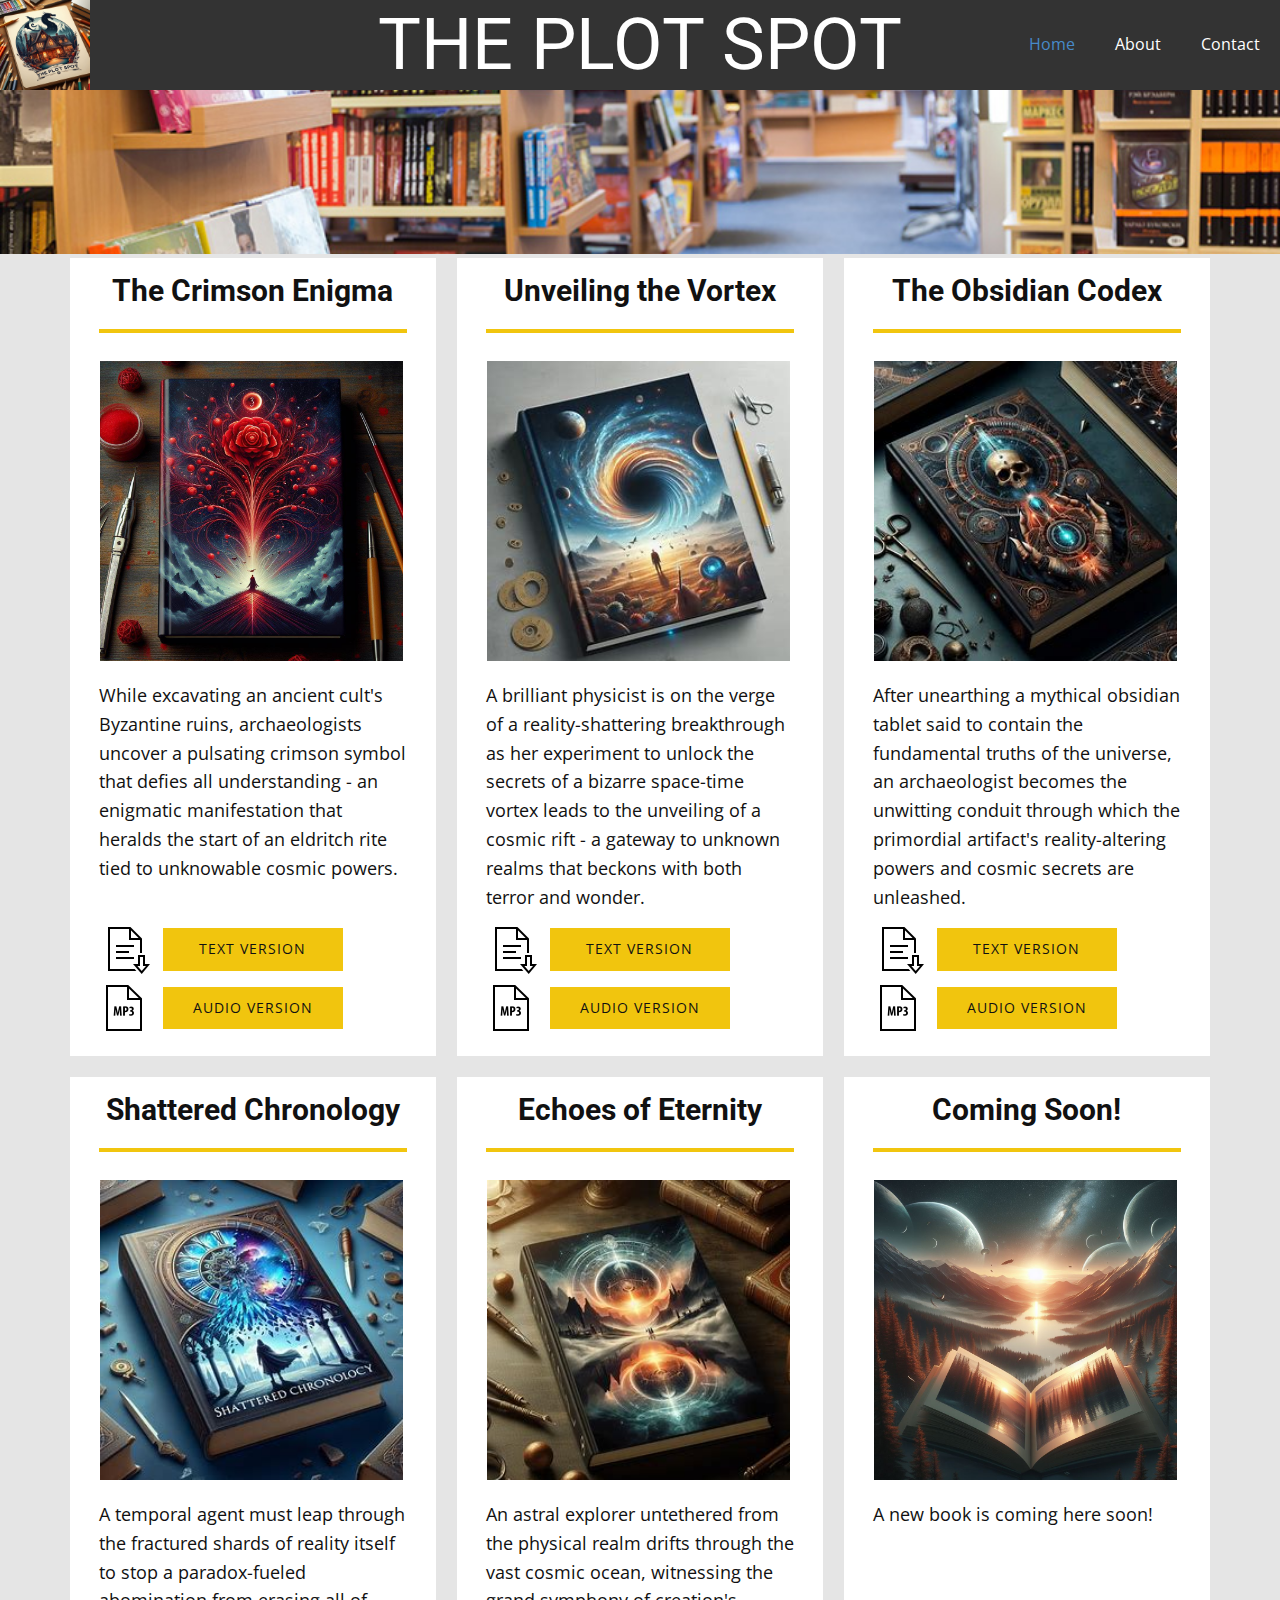
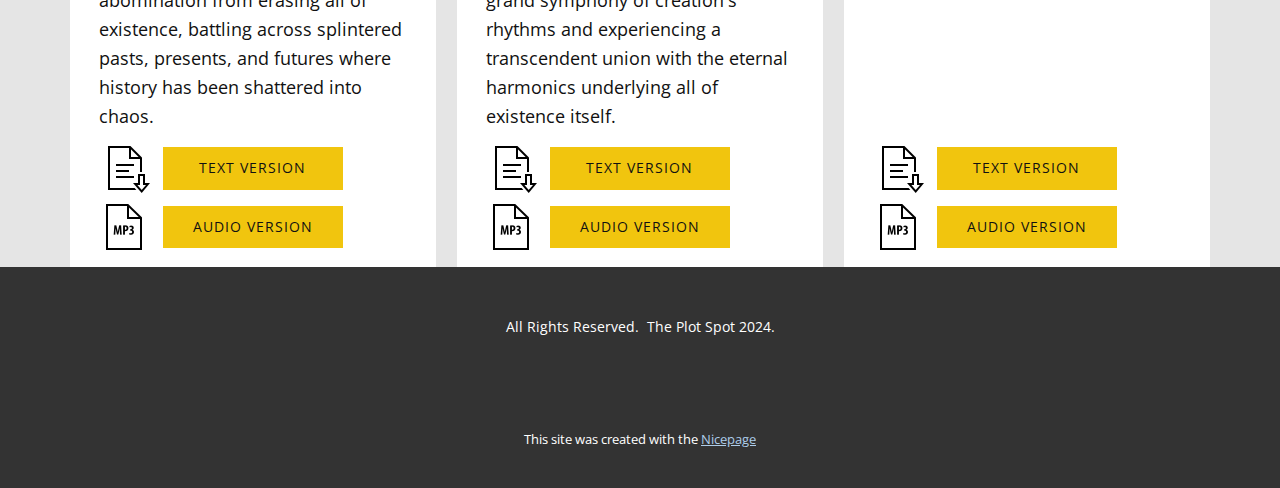
<file: index.html>
<!DOCTYPE html>
<html style="font-size: 16px;" lang="en"><head>
    <meta name="viewport" content="width=device-width, initial-scale=1.0">
    <meta charset="utf-8">
    <meta name="keywords" content="THE PLOT SPOT">
    <meta name="description" content="">
    <title>Home</title>
    <link rel="stylesheet" href="nicepage.css" media="screen">
<link rel="stylesheet" href="Home.css" media="screen">
    <script class="u-script" type="text/javascript" src="jquery.js" defer=""></script>
    <script class="u-script" type="text/javascript" src="nicepage.js" defer=""></script>
    <meta name="generator" content="Nicepage 6.10.5, nicepage.com">
    <link id="u-theme-google-font" rel="stylesheet" href="https://fonts.googleapis.com/css?family=Roboto:100,100i,300,300i,400,400i,500,500i,700,700i,900,900i|Open+Sans:300,300i,400,400i,500,500i,600,600i,700,700i,800,800i">
    
    
    
    
    <script type="application/ld+json">{
		"@context": "http://schema.org",
		"@type": "Organization",
		"name": "",
		"logo": "images/_af117357-ba90-44b5-b7e0-32c2463abc83.jpg"
}</script>
    <meta name="theme-color" content="#478ac9">
    <meta property="og:title" content="Home">
    <meta property="og:type" content="website">
  <meta data-intl-tel-input-cdn-path="intlTelInput/"></head>
  <body data-home-page="Home.html" data-home-page-title="Home" data-path-to-root="./" data-include-products="false" class="u-body u-xl-mode" data-lang="en"><header class="u-clearfix u-grey-80 u-header u-header" id="sec-d5f4"><a href="#" class="u-image u-logo u-image-1" data-image-width="1024" data-image-height="1024">
        <img src="images/logo.jpg" class="u-logo-image u-logo-image-1">
      </a><h1 class="u-text u-text-default u-text-1">THE PLOT SPOT</h1><nav class="u-menu u-menu-one-level u-offcanvas u-menu-1">
        <div class="menu-collapse" style="font-size: 1rem; letter-spacing: 0px;">
          <a class="u-button-style u-custom-left-right-menu-spacing u-custom-padding-bottom u-custom-top-bottom-menu-spacing u-nav-link u-text-active-palette-1-base u-text-hover-palette-2-base" href="#">
            <svg class="u-svg-link" viewBox="0 0 24 24"><use xlink:href="#menu-hamburger"></use></svg>
            <svg class="u-svg-content" version="1.1" id="menu-hamburger" viewBox="0 0 16 16" x="0px" y="0px" xmlns:xlink="http://www.w3.org/1999/xlink" xmlns="http://www.w3.org/2000/svg"><g><rect y="1" width="16" height="2"></rect><rect y="7" width="16" height="2"></rect><rect y="13" width="16" height="2"></rect>
</g></svg>
          </a>
        </div>
        <div class="u-custom-menu u-nav-container">
          <ul class="u-nav u-unstyled u-nav-1"><li class="u-nav-item"><a class="u-button-style u-nav-link u-text-active-palette-1-base u-text-hover-palette-2-base" href="Home.html" style="padding: 10px 20px;">Home</a>
</li><li class="u-nav-item"><a class="u-button-style u-nav-link u-text-active-palette-1-base u-text-hover-palette-2-base" href="About.html" style="padding: 10px 20px;">About</a>
</li><li class="u-nav-item"><a class="u-button-style u-nav-link u-text-active-palette-1-base u-text-hover-palette-2-base" href="Contact.html" style="padding: 10px 20px;">Contact</a>
</li></ul>
        </div>
        <div class="u-custom-menu u-nav-container-collapse">
          <div class="u-black u-container-style u-inner-container-layout u-opacity u-opacity-95 u-sidenav">
            <div class="u-inner-container-layout u-sidenav-overflow">
              <div class="u-menu-close"></div>
              <ul class="u-align-center u-nav u-popupmenu-items u-unstyled u-nav-2"><li class="u-nav-item"><a class="u-button-style u-nav-link" href="Home.html">Home</a>
</li><li class="u-nav-item"><a class="u-button-style u-nav-link" href="About.html">About</a>
</li><li class="u-nav-item"><a class="u-button-style u-nav-link" href="Contact.html">Contact</a>
</li></ul>
            </div>
          </div>
          <div class="u-black u-menu-overlay u-opacity u-opacity-70"></div>
        </div>
      </nav></header>
    <section class="u-clearfix u-container-align-center u-image u-section-1" id="sec-7852" data-image-width="900" data-image-height="600">
      <div class="u-clearfix u-sheet u-sheet-1"></div>
    </section>
    <section class="u-clearfix u-grey-10 u-section-2" id="sec-b5e2">
      <div class="u-clearfix u-sheet u-sheet-1">
        <div class="u-expanded-width u-list u-list-1">
          <div class="u-repeater u-repeater-1">
            <div class="u-container-style u-list-item u-repeater-item u-video-cover u-white">
              <div class="u-container-layout u-similar-container u-container-layout-1">
                <h3 class="u-align-center u-text u-text-default u-text-1">The Crimson Enigma</h3>
                <div class="u-border-4 u-border-palette-3-base u-expanded-width u-line u-line-horizontal u-line-1"></div>
                <img alt="" class="u-expanded-width-lg u-expanded-width-md u-expanded-width-sm u-expanded-width-xs u-image u-image-default u-image-1" data-image-width="1024" data-image-height="1024" src="images/bookcover1.jpg">
                <p class="u-text u-text-default u-text-2"> While excavating an ancient cult's Byzantine ruins, archaeologists uncover a pulsating crimson symbol that defies all understanding - an enigmatic manifestation that heralds the start of an eldritch rite tied to unknowable cosmic powers.<br>
                  <br>
                </p>
                <a href="files/story1.txt" class="u-btn u-button-style u-file-link u-palette-3-base u-btn-1">text version </a>
                <img class="u-image u-image-contain u-image-default u-preserve-proportions u-image-2" src="images/icons8-open-document-50.png" alt="" data-image-width="50" data-image-height="50">
                <a href="files/The_Crimson_Enigma.mp3" class="u-btn u-button-style u-file-link u-palette-3-base u-btn-2">audio version </a>
                <img class="u-image u-image-contain u-image-default u-preserve-proportions u-image-3" src="images/icons8-mp3-50.png" alt="" data-image-width="50" data-image-height="50">
              </div>
            </div>
            <div class="u-container-style u-list-item u-repeater-item u-video-cover u-white u-list-item-2">
              <div class="u-container-layout u-similar-container u-container-layout-2">
                <h3 class="u-align-center u-text u-text-default u-text-3">Unveiling the Vortex</h3>
                <div class="u-border-4 u-border-palette-3-base u-expanded-width u-line u-line-horizontal u-line-2"></div>
                <img alt="" class="u-expanded-width-lg u-expanded-width-md u-expanded-width-sm u-expanded-width-xs u-image u-image-default u-image-4" data-image-width="270" data-image-height="270" src="images/bookcover2.jpg">
                <p class="u-text u-text-default u-text-4"> A brilliant physicist is on the verge of a reality-shattering breakthrough as her experiment to unlock the secrets of a bizarre space-time vortex leads to the unveiling of a cosmic rift - a gateway to unknown realms that beckons with both terror and wonder.</p>
                <a href="files/story2.txt" class="u-btn u-button-style u-file-link u-palette-3-base u-btn-3"> text version </a>
                <img class="u-image u-image-contain u-image-default u-preserve-proportions u-image-5" src="images/icons8-open-document-50.png" alt="" data-image-width="50" data-image-height="50">
                <a href="files/Unveiling_the_Vortex.mp3" class="u-btn u-button-style u-file-link u-palette-3-base u-btn-4"> audio version </a>
                <img class="u-image u-image-contain u-image-default u-preserve-proportions u-image-6" src="images/icons8-mp3-50.png" alt="" data-image-width="50" data-image-height="50">
              </div>
            </div>
            <div class="u-container-style u-list-item u-repeater-item u-video-cover u-white u-list-item-3">
              <div class="u-container-layout u-similar-container u-container-layout-3">
                <h3 class="u-align-center u-text u-text-default u-text-5">The Obsidian Codex</h3>
                <div class="u-border-4 u-border-palette-3-base u-expanded-width u-line u-line-horizontal u-line-3"></div>
                <img alt="" class="u-expanded-width-lg u-expanded-width-md u-expanded-width-sm u-expanded-width-xs u-image u-image-default u-image-7" data-image-width="270" data-image-height="270" src="images/bookcover3.jpg">
                <p class="u-text u-text-default u-text-6"> After unearthing a mythical obsidian tablet said to contain the fundamental truths of the universe, an archaeologist becomes the unwitting conduit through which the primordial artifact's reality-altering powers and cosmic secrets are unleashed.</p>
                <a href="files/story3.txt" class="u-btn u-button-style u-file-link u-palette-3-base u-btn-5"> text version </a>
                <img class="u-image u-image-contain u-image-default u-preserve-proportions u-image-8" src="images/icons8-open-document-50.png" alt="" data-image-width="50" data-image-height="50">
                <a href="files/The_Obsidian_Codex.mp3" class="u-btn u-button-style u-file-link u-palette-3-base u-btn-6"> audio version </a>
                <img class="u-image u-image-contain u-image-default u-preserve-proportions u-image-9" src="images/icons8-mp3-50.png" alt="" data-image-width="50" data-image-height="50">
              </div>
            </div>
            <div class="u-container-style u-list-item u-repeater-item u-video-cover u-white u-list-item-4">
              <div class="u-container-layout u-similar-container u-container-layout-4">
                <h3 class="u-align-center u-text u-text-default u-text-7">Shattered Chronology</h3>
                <div class="u-border-4 u-border-palette-3-base u-expanded-width u-line u-line-horizontal u-line-4"></div>
                <img alt="" class="u-expanded-width-lg u-expanded-width-md u-expanded-width-sm u-expanded-width-xs u-image u-image-default u-image-10" data-image-width="270" data-image-height="270" src="images/bookcover4.jpg">
                <p class="u-text u-text-default u-text-8"> A temporal agent must leap through the fractured shards of reality itself to stop a paradox-fueled abomination from erasing all of existence, battling across splintered pasts, presents, and futures where history has been shattered into chaos.</p>
                <a href="files/story4-1.txt" class="u-btn u-button-style u-file-link u-palette-3-base u-btn-7"> text version </a>
                <img class="u-image u-image-contain u-image-default u-preserve-proportions u-image-11" src="images/icons8-open-document-50.png" alt="" data-image-width="50" data-image-height="50">
                <a href="files/Shattered_Chronology-1.mp3" class="u-btn u-button-style u-file-link u-palette-3-base u-btn-8"> audio version </a>
                <img class="u-image u-image-contain u-image-default u-preserve-proportions u-image-12" src="images/icons8-mp3-50.png" alt="" data-image-width="50" data-image-height="50">
              </div>
            </div>
            <div class="u-container-style u-list-item u-repeater-item u-video-cover u-white u-list-item-5">
              <div class="u-container-layout u-similar-container u-container-layout-5">
                <h3 class="u-align-center u-text u-text-default u-text-9">Echoes of Eternity</h3>
                <div class="u-border-4 u-border-palette-3-base u-expanded-width u-line u-line-horizontal u-line-5"></div>
                <img alt="" class="u-expanded-width-lg u-expanded-width-md u-expanded-width-sm u-expanded-width-xs u-image u-image-default u-image-13" data-image-width="270" data-image-height="270" src="images/bookcover5.jpg">
                <p class="u-text u-text-default u-text-10"> An astral explorer untethered from the physical realm drifts through the vast cosmic ocean, witnessing the grand symphony of creation's rhythms and experiencing a transcendent union with the eternal harmonics underlying all of existence itself.</p>
                <a href="files/story5.txt" class="u-btn u-button-style u-file-link u-palette-3-base u-btn-9"> text version </a>
                <img class="u-image u-image-contain u-image-default u-preserve-proportions u-image-14" src="images/icons8-open-document-50.png" alt="" data-image-width="50" data-image-height="50">
                <a href="files/Echoes_of_Eternity.mp3" class="u-btn u-button-style u-file-link u-palette-3-base u-btn-10"> audio version </a>
                <img class="u-image u-image-contain u-image-default u-preserve-proportions u-image-15" src="images/icons8-mp3-50.png" alt="" data-image-width="50" data-image-height="50">
              </div>
            </div>
            <div class="u-container-style u-list-item u-repeater-item u-video-cover u-white u-list-item-6">
              <div class="u-container-layout u-similar-container u-container-layout-6">
                <h3 class="u-align-center u-text u-text-default u-text-11">Coming Soon!</h3>
                <div class="u-border-4 u-border-palette-3-base u-expanded-width u-line u-line-horizontal u-line-6"></div>
                <img alt="" class="u-expanded-width-lg u-expanded-width-md u-expanded-width-sm u-expanded-width-xs u-image u-image-default u-image-16" data-image-width="1024" data-image-height="1024" src="images/new_book.jpg">
                <p class="u-text u-text-default u-text-12">A new book is coming here soon!<br>
                  <br>
                  <br>
                  <br>
                  <br>
                  <br>
                  <br>
                  <br>
                </p>
                <a href="files/story6.txt" class="u-btn u-button-style u-file-link u-palette-3-base u-btn-11"> text version </a>
                <img class="u-image u-image-contain u-image-default u-preserve-proportions u-image-17" src="images/icons8-open-document-50.png" alt="" data-image-width="50" data-image-height="50">
                <a href="files/Coming_Soon.mp3" class="u-btn u-button-style u-file-link u-palette-3-base u-btn-12"> audio version </a>
                <img class="u-image u-image-contain u-image-default u-preserve-proportions u-image-18" src="images/icons8-mp3-50.png" alt="" data-image-width="50" data-image-height="50">
              </div>
            </div>
          </div>
        </div>
      </div>
    </section>
    
    
    
    <footer class="u-align-center u-clearfix u-footer u-grey-80 u-footer" id="sec-b2ee"><div class="u-clearfix u-sheet u-sheet-1">
        <p class="u-small-text u-text u-text-variant u-text-1">All Rights Reserved.&nbsp; The Plot Spot 2024. </p>
      </div></footer>
    <section class="u-backlink u-clearfix u-grey-80">
      <p class="u-text">
        <span>This site was created with the </span>
        <a class="u-link" href="https://nicepage.com/" target="_blank" rel="nofollow">
          <span>Nicepage</span>
        </a>
      </p>
    </section>
  
</body></html>
</file>
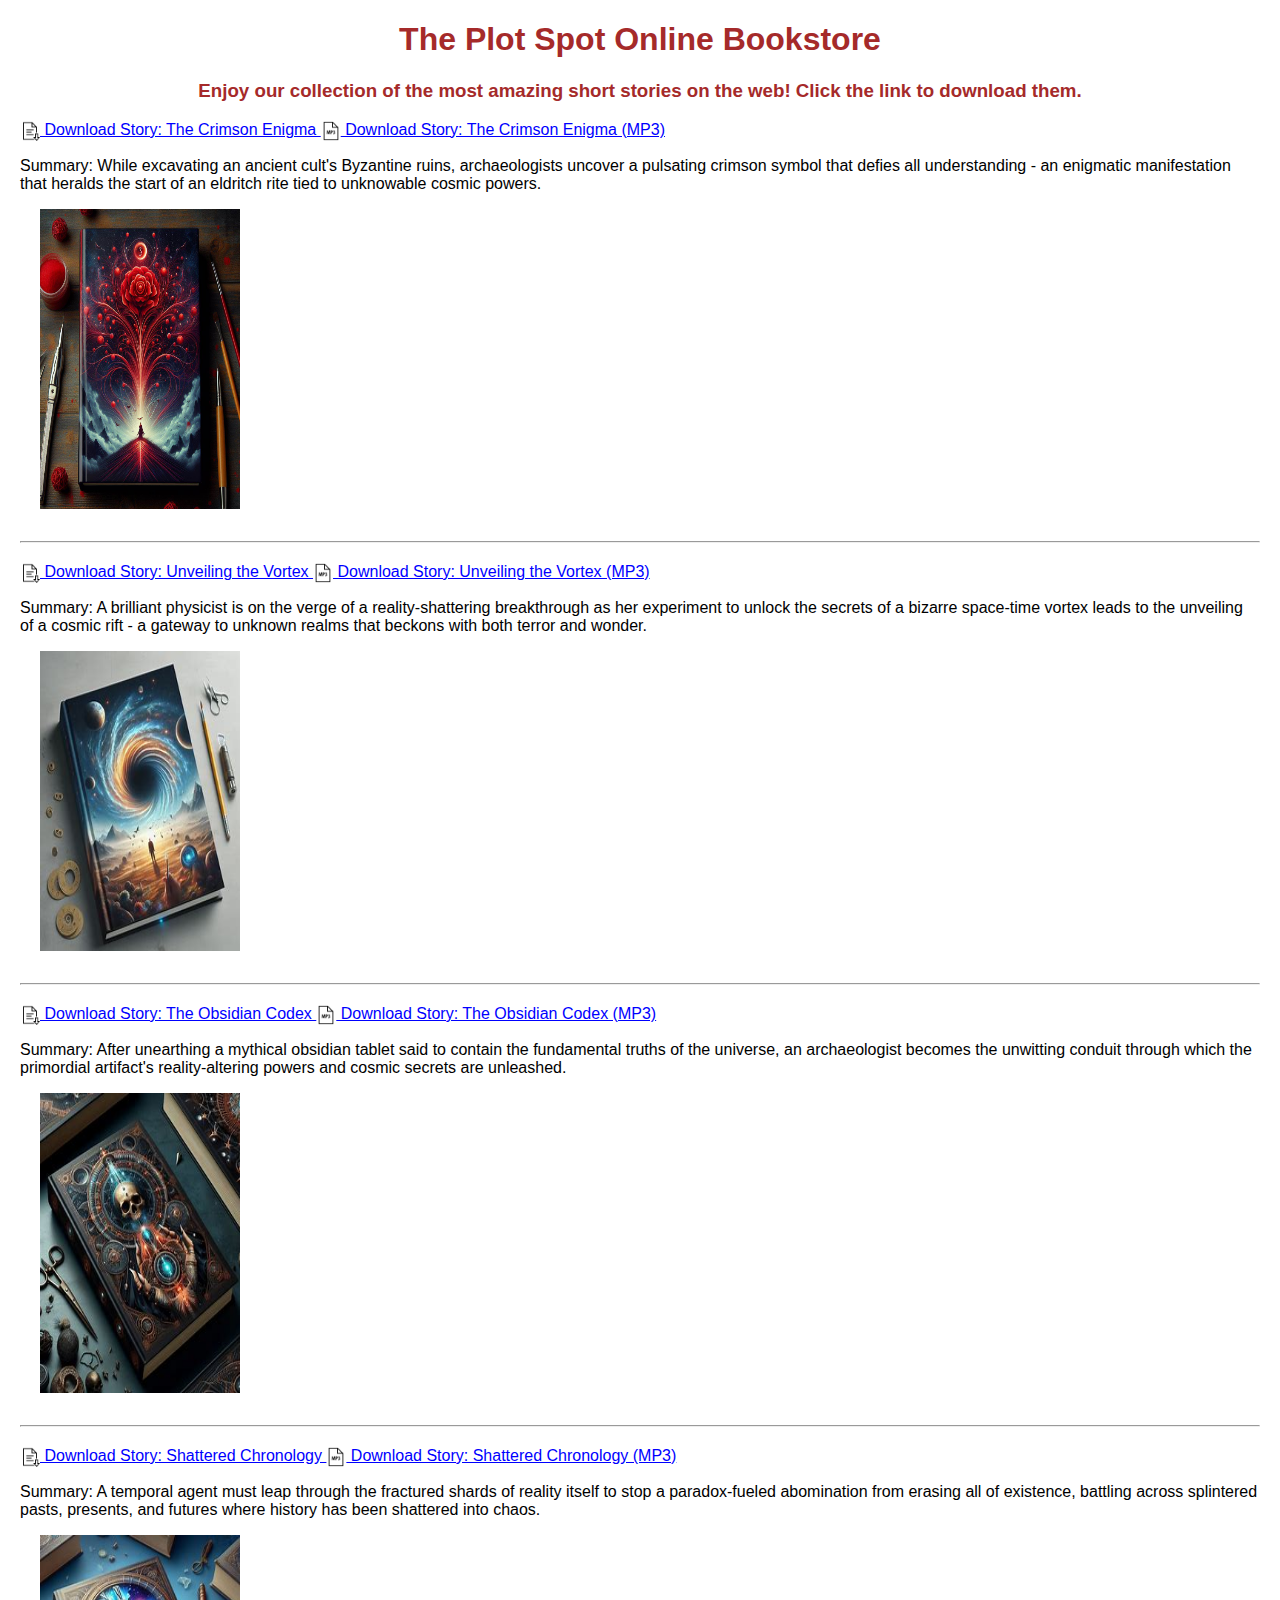
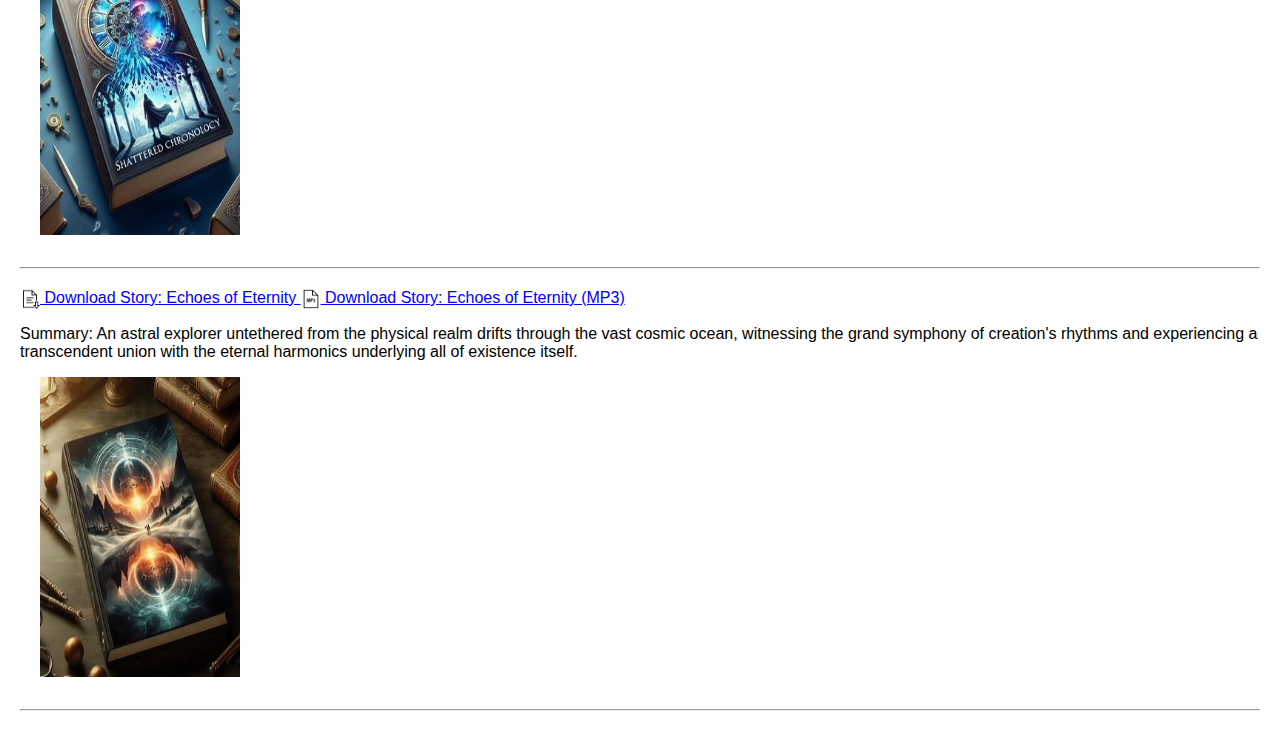
<file: old/index.html>
<!-- Create our doc type that will tell the browser what type of page and version of HTML this is -->
<!DOCTYPE html>
<!-- Create our HTML tag that will contain all of our HTML code -->
<html>
    <!-- Head section -->
    <head>
        <!-- Create our title tag that will contain the title of our page, not the page title in the body -->
        <title>The Plot Spot</title>
        <!-- Set the char encoding of our page -->
        <meta charset="UTF-8">
        <!-- Set the viewport of our page -->
        <meta name="viewport" content="width=device-width, initial-scale=1.0">
        
    </head>
    
    
    <!-- Create our body tag that will contain all of our content -->
    <body style="font-family: Arial, sans-serif; margin: 20px;">
        <!-- Create our header tag that will contain our header content -->
        <header>            
            <h1 style="text-align: center; color: brown">The Plot Spot Online Bookstore</h1>
            <h3 style="text-align: center; font-size: 1.2; color: brown">Enjoy our collection of the most amazing short stories on the web!  Click the link to download them.</h3>     
        </header>
        <!-- Now lets create our main content section -->
        <!-- Use a div tag, which stands for division, like you are dividing up the page -->
        <!-- This will be our first story link and its content -->
        <div style="margin-bottom: 20px; "background-color: lightblue; width: 500px; height: 500px; padding: 20px;">
            <!-- Create our link tag to download our first story -->
            <a href="#story1" onclick="downloadStory('story1');" style="font-size: 1.em;color: blue;">
                <img src="icons8-open-document-50.png" alt="Document Icon" style="vertical-align: middle; width: 20px; height: 20px;">
                Download Story: The Crimson Enigma
            </a>
            <a href="#" onclick="downloadMP3('The_Crimson_Enigma.mp3');" style="font-size: 1.em;color: blue;">
                <img src="icons8-mp3-50.png" alt="MP3 Icon" style="vertical-align: middle; width: 20px; height: 20px;">
                Download Story: The Crimson Enigma (MP3)
            </a>
            <p id="story1" style="display: none;">Isabel stared at the bizarre crimson marking emblazoned on the inner wall of the subterranean chamber. It seemed to pulse with an eerie, arcane luminescence.<br>
                She reached out to trace the intricate, sigil-like design, but Vahid firmly gripped her arm. "Don't!" The lead archaeologist's face was grim. "We don't know what that symbol represents or what it's capable of."<br>
                All around them, the freshly excavated ruins exuded a palpable sense of ancient power and nameless ceremonies. This Byzantine site allegedly housed an obscure cult dating back millennia.<br>
                "The hieroglyphs and iconography don't match any known texts," Vahid said, running his hand through his sweat-dampened hair. "We're in uncharted archaeological territory here."<br>
                Isabel studied the strange crimson symbol anew. At its center Almost like a faint heartbeat or some eldritch astronomy chart. "Have you ever seen anything like this before?"<br>
                Vahid shook his head grimly. "It's a complete enigma. One that seems to defy all rational categorization."<br>
                As if in response, the image pulsed again - bioluminescent tendrils extending outwards like the petals of a forbidden flower in full bloomrisome. A coruscating flare of energy shot through the chamber, causing Isabel's skin to prickle with metaphysical apprehension.<br>
                "Mother of god..." Vahid whispered, grip tightening on his cyber-camera rig.<br>
                Outside the temporal cycle dictated by the enigma had begun.<br>
                Answers would finally be unearthed. Whether they could withstand the revelation was another matter entirely.</p>
            <p>Summary: While excavating an ancient cult's Byzantine ruins, archaeologists uncover a pulsating crimson symbol that defies all understanding - an enigmatic manifestation that heralds the start of an eldritch rite tied to unknowable cosmic powers.</p>
            <!-- display an image called bookcover1.jpg to be a book cover for our book -->
            <img src="bookcover1.jpg" alt="bookcover1.jpg" style="width: 200px; height: 300px; margin-left: 20px; margin-bottom: 20px;">
            <hr>
        </div>
        <div style="margin-bottom: 20px; "background-color: lightblue; width: 500px; height: 500px; padding: 20px;">
            <!-- Create our link tag to download our first story -->
            <a href="#story2" onclick="downloadStory('story2');" style="font-size: 1.em;color: blue;">
                <img src="icons8-open-document-50.png" alt="Document Icon" style="vertical-align: middle; width: 20px; height: 20px;">
                Download Story: Unveiling the Vortex
            </a>
            <a href="#" onclick="downloadMP3('Unveiling_the_Vortex.mp3');" style="font-size: 1.em;color: blue;">
                <img src="icons8-mp3-50.png" alt="MP3 Icon" style="vertical-align: middle; width: 20px; height: 20px;">
                Download Story: Unveiling the Vortex (MP3)
            </a>
            <p id="story2" style="display: none;">Professor Abrams stared at the swirling mass of energy contained within the magnetic field chamber. After years of theoretical research and simulations, they were finally on the cusp of unveiling the secrets of the vortex.<br>
                The microscopic whirlpool of exotic particles defied the known laws of physics. Conventional models couldn't account for the vortex's bizarre properties - its capacity to warp space-time and distort reality itself.<br>
                Abrams adjusted her calibrations, slowly increasing the power output. Radiation levels spiked as the vortex began to rotate faster, glowing with an ethereal luminescence. The entire lab seemed to subtly vibrate.<br>
                She held her breath, mentally preparing herself. They had to pierce the metaphysical veil somehow. Too much was still unknown about this anomaly.<br>
                With a deep exhale, Abrams initiated the quantum field disruptor. A focused beam of energy lanced into the vortex's core. For an eternal moment, nothing happened.<br>
                Then, reality fractured.<br>
                The vortex pulsed and rapidly expanded, engulfing the chamber in roiling energies. Abrams shielded her eyes as the lab's magnetic containment fields fought to restrain the vortex's exponential growth.<br>
                When she looked up, a shimmering rupture had formed - a portal into parts unknown. She couldn't breathe. They had done it. The vortex had been unveiled.<br>
                A strange harmony echoed from the cosmic rift. Was that... beckoning? Abrams's mind raced. What lay on the other side? What secrets would they finally uncover?</p>
                
                <p>Summary: A brilliant physicist is on the verge of a reality-shattering breakthrough as her experiment to unlock the secrets of a bizarre space-time vortex leads to the unveiling of a cosmic rift - a gateway to unknown realms that beckons with both terror and wonder.</p>
                <!-- display an image called bookcover2.jpg to be a book cover for our book -->
                <img src="bookcover2.jpg" alt="bookcover2.jpg" style="width: 200px; height: 300px; margin-left: 20px; margin-bottom: 20px;">
                <hr>
        </div>
        <div style="margin-bottom: 20px; "background-color: lightblue; width: 500px; height: 500px; padding: 20px;">
            <!-- Create our link tag to download our first story -->
            <a href="#story3" onclick="downloadStory('story3');" style="font-size: 1.em;color: blue;">
                <img src="icons8-open-document-50.png" alt="Document Icon" style="vertical-align: middle; width: 20px; height: 20px;">
                Download Story: The Obsidian Codex
            </a>
            <a href="#" onclick="downloadMP3('The_Obsidian_Codex.mp3');" style="font-size: 1.em;color: blue;">
                <img src="icons8-mp3-50.png" alt="MP3 Icon" style="vertical-align: middle; width: 20px; height: 20px;">
                Download Story: The Obsidian Codex (MP3)
            </a>
            <p id="story3" style="display: none;">Arika brushed away the thick layer of dust covering the onyx-black stone tablet. Her fingers traced the raised etchings - undeciphered glyphs and symbols from a long-forgotten civilization.<br>
                This was it. The legendary Obsidian Codex.<br>
                For centuries, the codex's existence was merely a whispered myth among academics and archaeologists. A primordial repository said to contain the fundamental truths of the universe itself. But Arika's team had finally uncovered it from the volcanic cavernsdark beneath the ancestral Xama ruins.<br>
                As she carefully lifted the weighty artifact, an embedded gemstone pulsed with a faint inner light. Energy trickled up her arms like a metamorphic awakening.<br>
                Arika gasped. The markings on the codex's surface began shifting and realigning into new permutations. The dead language took on life.<br>
                "This... this is impossible," her colleague Sayid murmured, stunned by the transformation.<br>
                But Arika had felt a cosmic stirring. The codex was reactingto her essence. Recognizing her as the prophesied Conduit described in the ancient legends.<br>
                A low subterranean rumble shuddered through the cavern. The codex's crystalline heart blazed brilliantly, illuminating the primeval chamber. Arika's consciousness expanded, her mind overflowing with primordial wisdom and forbidden cosmic insight as she embraced the forsaken knowledge.<br>
                Reality itself seemed to unfurl around them like a lotus blossom. The obsidian etchings now made sense. Arika finally understood their transcendent message.<br>
                Everything had been leading to this revelation. The truth would finally be known.</p>
                <p>Summary: After unearthing a mythical obsidian tablet said to contain the fundamental truths of the universe, an archaeologist becomes the unwitting conduit through which the primordial artifact's reality-altering powers and cosmic secrets are unleashed.</p>
                <!-- display an image called bookcover3.jpg to be a book cover for our book -->
                <img src="bookcover3.jpg" alt="bookcover3.jpg" style="width: 200px; height: 300px; margin-left: 20px; margin-bottom: 20px;">
                <hr>
        </div>
        <div style="margin-bottom: 20px; "background-color: lightblue; width: 500px; height: 500px; padding: 20px;">
            <!-- Create our link tag to download our first story -->
            <a href="#story4" onclick="downloadStory('story4');" style="font-size: 1.em;color: blue;">
                <img src="icons8-open-document-50.png" alt="Document Icon" style="vertical-align: middle; width: 20px; height: 20px;">
                Download Story: Shattered Chronology
            </a>
            <a href="#" onclick="downloadMP3('Shattered_Chronology.mp3');" style="font-size: 1.em;color: blue;">
                <img src="icons8-mp3-50.png" alt="MP3 Icon" style="vertical-align: middle; width: 20px; height: 20px;">
                Download Story: Shattered Chronology (MP3)
            </a>
            <p id="story4" style="display: none;">Agent Diaz blinked in disorientation as his surroundings abruptly changed. One moment he was trapped in the crumbling ruins, pinned by the amber energy discharge. The next, he was... elsewhere.<br>
                And elsewhen.<br>
                He stood in the middle of a suburban park, children playing on the swings and pedestrians strolling by without a care. But the casual scene bordered on the surreal - modern glass towers stretched into the skyline alongside ancient pyramids and turn-of-the-century factories belching smoke.<br>
                The temporal displacement had to be exponential this time. History's threads were frayed and realities intermingled chaotically.<br>
                A brilliant azure flash in the distance signaled the arrival point he needed. Diaz sprinted ahead, people flickering in and out of existence around him with each shifted moment.<br>
                He reached the stabilized chrono-zone just as the nexus opened. A shimmering rift tore through the fabric of space-time. On the other side awaited the twisted abomination that called itself Lord Entropy.<br>
                The paradox psychic force bent on erasing all of existence.<br>
                Diaz engaged his chronokinetic stabilizers and leapt through the portal. He tumbled across the fractured plane of the time-vortex, dodging shards of shattered pasts and futures that fractaled all around him.<br>
                There was Entropy, an amalgamation of multiple pasts and presents. With a roar of defiance, Diaz unleashed his chronon charges, firing directly into the splintered abomination's vortex.<br>
                Space and time shrieked in anguish, collapsing in on itself as Entropy's entropic forces clashed against Diaz's causality restoratives. For a single moment, the cosmos held its breath.<br>
                Then, with a cataclysmic implosion, chronology was remade.</p>
                <p>Summary: A temporal agent must leap through the fractured shards of reality itself to stop a paradox-fueled abomination from erasing all of existence, battling across splintered pasts, presents, and futures where history has been shattered into chaos.</p>
                <!-- display an image called bookcover4.jpg to be a book cover for our book -->
                <img src="bookcover4.jpg" alt="bookcover4.jpg" style="width: 200px; height: 300px; margin-left: 20px; margin-bottom: 20px;">
                <hr>
        </div>
        <div style="margin-bottom: 20px; "background-color: lightblue; width: 500px; height: 500px; padding: 20px;">
            <!-- Create our link tag to download our first story -->
            <a href="#story5" onclick="downloadStory('story5');" style="font-size: 1.em;color: blue;">
                <img src="icons8-open-document-50.png" alt="Document Icon" style="vertical-align: middle; width: 20px; height: 20px;">
                Download Story: Echoes of Eternity
            </a>
            <a href="#" onclick="downloadMP3('Echoes_of_Eternity.mp3');" style="font-size: 1.em;color: blue;">
                <img src="icons8-mp3-50.png" alt="MP3 Icon" style="vertical-align: middle; width: 20px; height: 20px;">
                Download Story: Echoes of Eternity (MP3)
            </a>
            <p id="story5" style="display: none;">Astral Explorer Kian drifted in the void between realms, untethered from physical reality. The vast expanses of the multiverse surrounded him in endless night, speckled with pulsing possibilities.<br>
                Closing his eyes, he opened his extrasensory receptors and listened to the resonant harmonics. The music of eternity's song whispered all around him - ageless vibrations from the dawn of existence itself.<br>
                Kian followed the cosmic rhythms, allowing them to guide his astral form through the transdimensional ocean. Eons of history washed over his consciousness in crashing waves. He witnessed the birth cries of newborn universes and the final entropic gasps of realities reaching cosmic entropy.<br>
                Infinite worlds blossomed and faded in melancholic cycles, like flowers blooming and withering in accelerated time-lapses. But through it all, Kian sensed the indomitable pulse. The eternal refrain underlying all of creation's movements.<br>
                Carried by the primordial rhythms, he soared through a transcendent kaleidoscope of unified realms and fractal dimensions. He became a celestial witness to the grand choreographies of spacetime and universal harmonics.<br>
                Raw elemental forces danced around him in torrents of stellar fire and spectral light. Entire galactic empires flickered like cosmic flames in the grander scales. Even the most monumental events were but fleetingechoes in eternity's endless song.<br>
                As Kian basked in the fundamental musicalities permeating all that is, was, and ever could be, he finally experienced the truth of infinite belonging. His spirit became one with the reverberating chords and perfect symmetries of existence's eternal rhythm.<br>
                And in that transcendent moment of epiphany and immutable stillness, he was eternity itself.</p>
                <p>Summary: An astral explorer untethered from the physical realm drifts through the vast cosmic ocean, witnessing the grand symphony of creation's rhythms and experiencing a transcendent union with the eternal harmonics underlying all of existence itself.</p>
                <!-- display an image called bookcover5.jpg to be a book cover for our book -->
                <img src="bookcover5.jpg" alt="bookcover5.jpg" style="width: 200px; height: 300px; margin-left: 20px; margin-bottom: 20px;">
                <hr>
        </div>

        <!-- JavaScript makes our webpage more interactive and more like a web application -->
        <!-- Create a JavaScript function that allows the user to download our stories as text files -->
        <script>
            // Create a function that will take the story ID and download the text file for the user
            function downloadStory(storyID){
                // Get the story content using the story ID for that story.
                var storyContent = document.getElementById(storyID).textContent;
                // Create a new blob object that will contain the story content.
                var blob = new Blob([storyContent], {type: "text/plain;"});
                // Create a new URL
                var link = document.createElement('a');
                // Set the link's href attribute to the URL object that contains the blob object.
                link.href = window.URL.createObjectURL(blob);
                // Set the link's download attribute to the story title.
                link.download = storyID + ".txt";
                // Now let's programmatically click the link to download the story.
                // Notice this automagically downloads the story as a text file, the user is not doing this manually
                link.click();
            }

            function downloadMP3(filename) {
                var link = document.createElement('a');
                link.href = filename;  // Ensure the MP3 files are in the correct directory
                link.download = filename;
                link.click();
            }

        </script>

    </body>
</html>
</file>
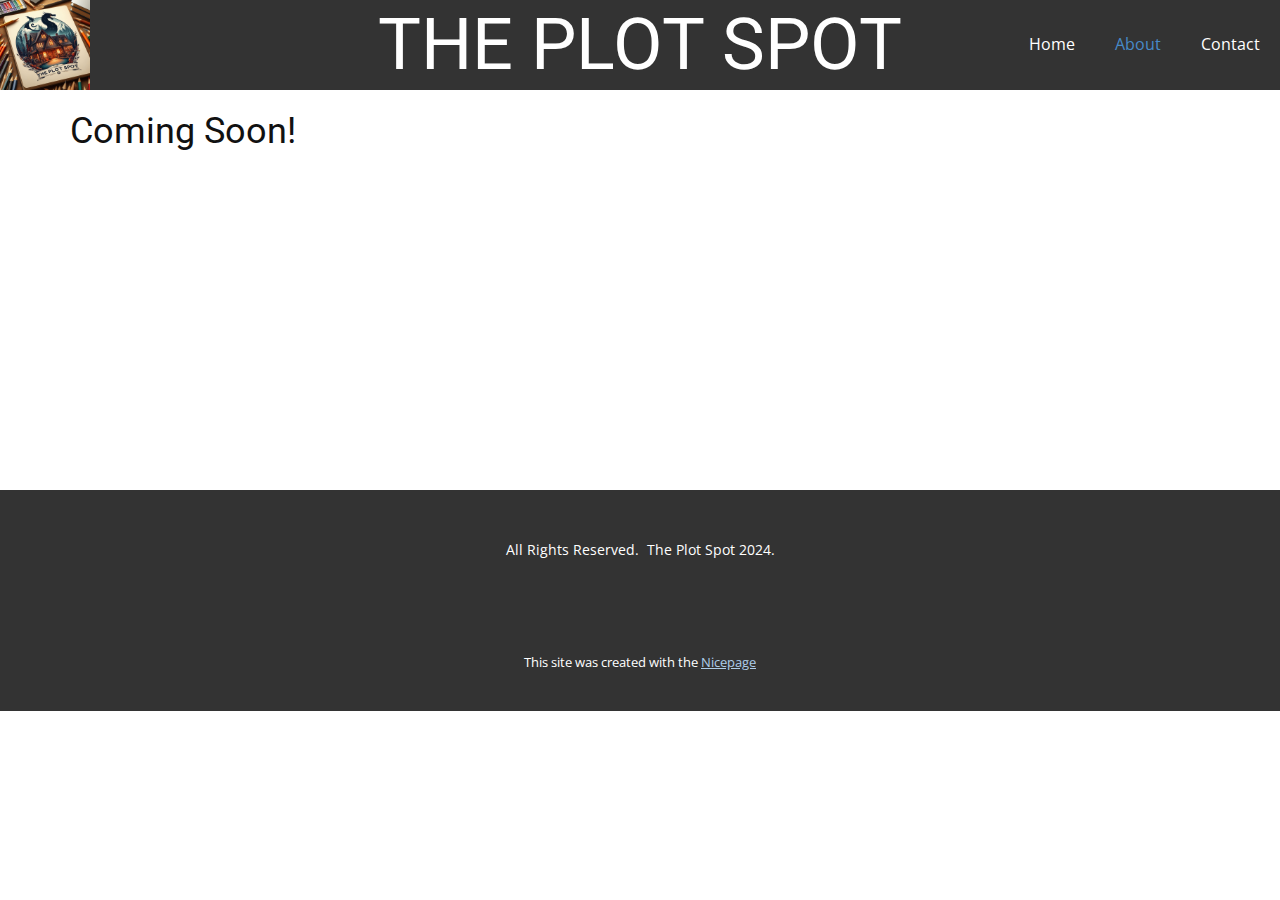
<file: About.html>
<!DOCTYPE html>
<html style="font-size: 16px;" lang="en"><head>
    <meta name="viewport" content="width=device-width, initial-scale=1.0">
    <meta charset="utf-8">
    <meta name="keywords" content="THE PLOT SPOT">
    <meta name="description" content="">
    <title>About</title>
    <link rel="stylesheet" href="nicepage.css" media="screen">
<link rel="stylesheet" href="About.css" media="screen">
    <script class="u-script" type="text/javascript" src="jquery.js" defer=""></script>
    <script class="u-script" type="text/javascript" src="nicepage.js" defer=""></script>
    <meta name="generator" content="Nicepage 6.10.5, nicepage.com">
    <link id="u-theme-google-font" rel="stylesheet" href="https://fonts.googleapis.com/css?family=Roboto:100,100i,300,300i,400,400i,500,500i,700,700i,900,900i|Open+Sans:300,300i,400,400i,500,500i,600,600i,700,700i,800,800i">
    
    
    
    <script type="application/ld+json">{
		"@context": "http://schema.org",
		"@type": "Organization",
		"name": "",
		"logo": "images/_af117357-ba90-44b5-b7e0-32c2463abc83.jpg"
}</script>
    <meta name="theme-color" content="#478ac9">
    <meta property="og:title" content="About">
    <meta property="og:type" content="website">
  <meta data-intl-tel-input-cdn-path="intlTelInput/"></head>
  <body data-path-to-root="./" data-include-products="false" class="u-body u-xl-mode" data-lang="en"><header class="u-clearfix u-grey-80 u-header u-header" id="sec-d5f4"><a href="#" class="u-image u-logo u-image-1" data-image-width="1024" data-image-height="1024">
        <img src="images/_af117357-ba90-44b5-b7e0-32c2463abc83.jpg" class="u-logo-image u-logo-image-1">
      </a><h1 class="u-text u-text-default u-text-1">THE PLOT SPOT</h1><nav class="u-menu u-menu-one-level u-offcanvas u-menu-1">
        <div class="menu-collapse" style="font-size: 1rem; letter-spacing: 0px;">
          <a class="u-button-style u-custom-left-right-menu-spacing u-custom-padding-bottom u-custom-top-bottom-menu-spacing u-nav-link u-text-active-palette-1-base u-text-hover-palette-2-base" href="#">
            <svg class="u-svg-link" viewBox="0 0 24 24"><use xlink:href="#menu-hamburger"></use></svg>
            <svg class="u-svg-content" version="1.1" id="menu-hamburger" viewBox="0 0 16 16" x="0px" y="0px" xmlns:xlink="http://www.w3.org/1999/xlink" xmlns="http://www.w3.org/2000/svg"><g><rect y="1" width="16" height="2"></rect><rect y="7" width="16" height="2"></rect><rect y="13" width="16" height="2"></rect>
</g></svg>
          </a>
        </div>
        <div class="u-custom-menu u-nav-container">
          <ul class="u-nav u-unstyled u-nav-1"><li class="u-nav-item"><a class="u-button-style u-nav-link u-text-active-palette-1-base u-text-hover-palette-2-base" href="Home.html" style="padding: 10px 20px;">Home</a>
</li><li class="u-nav-item"><a class="u-button-style u-nav-link u-text-active-palette-1-base u-text-hover-palette-2-base" href="About.html" style="padding: 10px 20px;">About</a>
</li><li class="u-nav-item"><a class="u-button-style u-nav-link u-text-active-palette-1-base u-text-hover-palette-2-base" href="Contact.html" style="padding: 10px 20px;">Contact</a>
</li></ul>
        </div>
        <div class="u-custom-menu u-nav-container-collapse">
          <div class="u-black u-container-style u-inner-container-layout u-opacity u-opacity-95 u-sidenav">
            <div class="u-inner-container-layout u-sidenav-overflow">
              <div class="u-menu-close"></div>
              <ul class="u-align-center u-nav u-popupmenu-items u-unstyled u-nav-2"><li class="u-nav-item"><a class="u-button-style u-nav-link" href="Home.html">Home</a>
</li><li class="u-nav-item"><a class="u-button-style u-nav-link" href="About.html">About</a>
</li><li class="u-nav-item"><a class="u-button-style u-nav-link" href="Contact.html">Contact</a>
</li></ul>
            </div>
          </div>
          <div class="u-black u-menu-overlay u-opacity u-opacity-70"></div>
        </div>
      </nav></header>
    <section class="u-clearfix u-section-1" id="sec-7228">
      <div class="u-clearfix u-sheet u-sheet-1">
        <h3 class="u-text u-text-default u-text-1">Coming Soon!</h3>
      </div>
    </section>
    
    
    
    <footer class="u-align-center u-clearfix u-footer u-grey-80 u-footer" id="sec-b2ee"><div class="u-clearfix u-sheet u-sheet-1">
        <p class="u-small-text u-text u-text-variant u-text-1">All Rights Reserved.&nbsp; The Plot Spot 2024. </p>
      </div></footer>
    <section class="u-backlink u-clearfix u-grey-80">
      <p class="u-text">
        <span>This site was created with the </span>
        <a class="u-link" href="https://nicepage.com/" target="_blank" rel="nofollow">
          <span>Nicepage</span>
        </a>
      </p>
    </section>
  
</body></html>
</file>
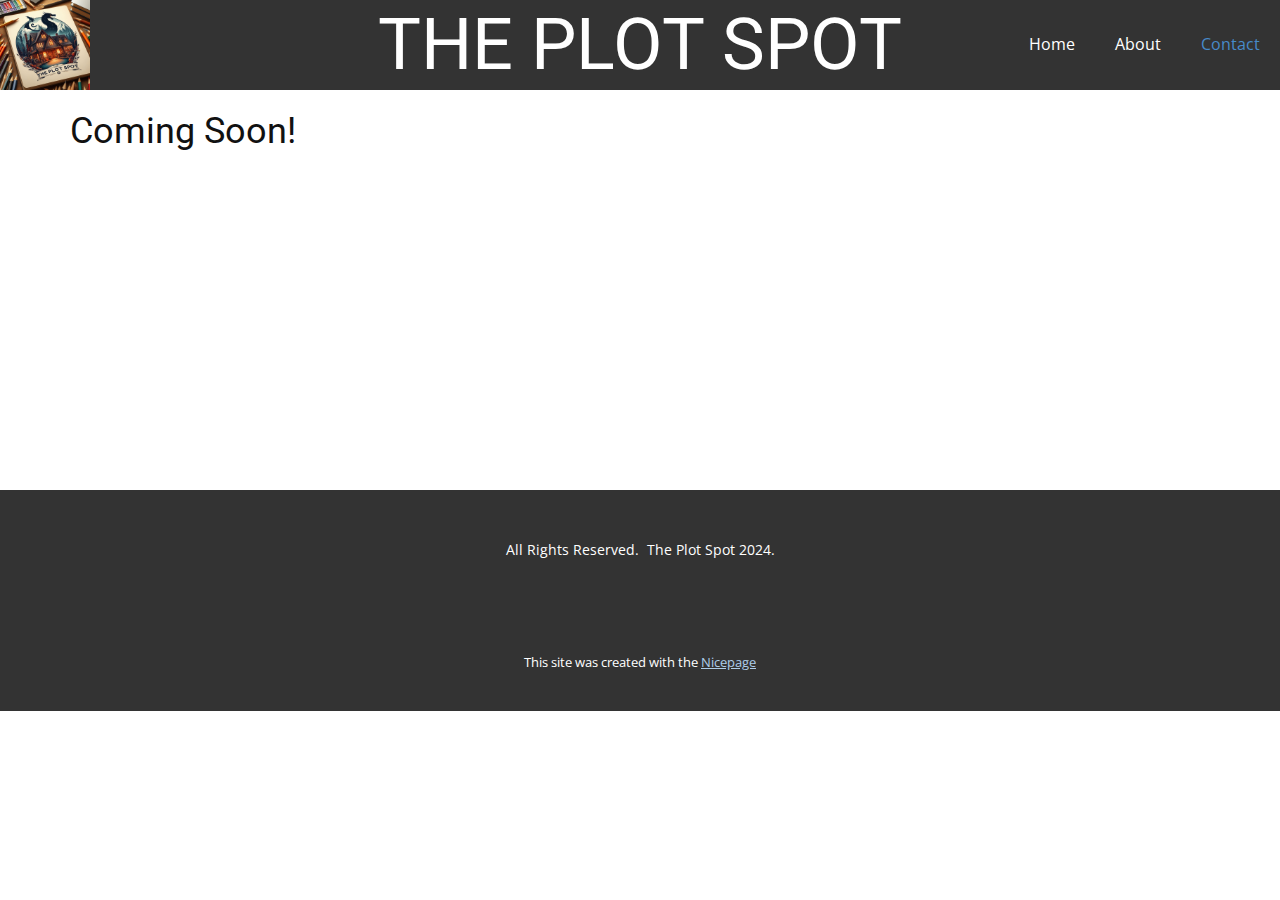
<file: Contact.html>
<!DOCTYPE html>
<html style="font-size: 16px;" lang="en"><head>
    <meta name="viewport" content="width=device-width, initial-scale=1.0">
    <meta charset="utf-8">
    <meta name="keywords" content="THE PLOT SPOT">
    <meta name="description" content="">
    <title>Contact</title>
    <link rel="stylesheet" href="nicepage.css" media="screen">
<link rel="stylesheet" href="Contact.css" media="screen">
    <script class="u-script" type="text/javascript" src="jquery.js" defer=""></script>
    <script class="u-script" type="text/javascript" src="nicepage.js" defer=""></script>
    <meta name="generator" content="Nicepage 6.10.5, nicepage.com">
    <link id="u-theme-google-font" rel="stylesheet" href="https://fonts.googleapis.com/css?family=Roboto:100,100i,300,300i,400,400i,500,500i,700,700i,900,900i|Open+Sans:300,300i,400,400i,500,500i,600,600i,700,700i,800,800i">
    
    
    
    <script type="application/ld+json">{
		"@context": "http://schema.org",
		"@type": "Organization",
		"name": "",
		"logo": "images/_af117357-ba90-44b5-b7e0-32c2463abc83.jpg"
}</script>
    <meta name="theme-color" content="#478ac9">
    <meta property="og:title" content="Contact">
    <meta property="og:type" content="website">
  <meta data-intl-tel-input-cdn-path="intlTelInput/"></head>
  <body data-path-to-root="./" data-include-products="false" class="u-body u-xl-mode" data-lang="en"><header class="u-clearfix u-grey-80 u-header u-header" id="sec-d5f4"><a href="#" class="u-image u-logo u-image-1" data-image-width="1024" data-image-height="1024">
        <img src="images/_af117357-ba90-44b5-b7e0-32c2463abc83.jpg" class="u-logo-image u-logo-image-1">
      </a><h1 class="u-text u-text-default u-text-1">THE PLOT SPOT</h1><nav class="u-menu u-menu-one-level u-offcanvas u-menu-1">
        <div class="menu-collapse" style="font-size: 1rem; letter-spacing: 0px;">
          <a class="u-button-style u-custom-left-right-menu-spacing u-custom-padding-bottom u-custom-top-bottom-menu-spacing u-nav-link u-text-active-palette-1-base u-text-hover-palette-2-base" href="#">
            <svg class="u-svg-link" viewBox="0 0 24 24"><use xlink:href="#menu-hamburger"></use></svg>
            <svg class="u-svg-content" version="1.1" id="menu-hamburger" viewBox="0 0 16 16" x="0px" y="0px" xmlns:xlink="http://www.w3.org/1999/xlink" xmlns="http://www.w3.org/2000/svg"><g><rect y="1" width="16" height="2"></rect><rect y="7" width="16" height="2"></rect><rect y="13" width="16" height="2"></rect>
</g></svg>
          </a>
        </div>
        <div class="u-custom-menu u-nav-container">
          <ul class="u-nav u-unstyled u-nav-1"><li class="u-nav-item"><a class="u-button-style u-nav-link u-text-active-palette-1-base u-text-hover-palette-2-base" href="Home.html" style="padding: 10px 20px;">Home</a>
</li><li class="u-nav-item"><a class="u-button-style u-nav-link u-text-active-palette-1-base u-text-hover-palette-2-base" href="About.html" style="padding: 10px 20px;">About</a>
</li><li class="u-nav-item"><a class="u-button-style u-nav-link u-text-active-palette-1-base u-text-hover-palette-2-base" href="Contact.html" style="padding: 10px 20px;">Contact</a>
</li></ul>
        </div>
        <div class="u-custom-menu u-nav-container-collapse">
          <div class="u-black u-container-style u-inner-container-layout u-opacity u-opacity-95 u-sidenav">
            <div class="u-inner-container-layout u-sidenav-overflow">
              <div class="u-menu-close"></div>
              <ul class="u-align-center u-nav u-popupmenu-items u-unstyled u-nav-2"><li class="u-nav-item"><a class="u-button-style u-nav-link" href="Home.html">Home</a>
</li><li class="u-nav-item"><a class="u-button-style u-nav-link" href="About.html">About</a>
</li><li class="u-nav-item"><a class="u-button-style u-nav-link" href="Contact.html">Contact</a>
</li></ul>
            </div>
          </div>
          <div class="u-black u-menu-overlay u-opacity u-opacity-70"></div>
        </div>
      </nav></header>
    <section class="u-clearfix u-section-1" id="sec-e17b">
      <div class="u-clearfix u-sheet u-sheet-1">
        <h3 class="u-text u-text-default u-text-1">Coming Soon!</h3>
      </div>
    </section>
    
    
    
    <footer class="u-align-center u-clearfix u-footer u-grey-80 u-footer" id="sec-b2ee"><div class="u-clearfix u-sheet u-sheet-1">
        <p class="u-small-text u-text u-text-variant u-text-1">All Rights Reserved.&nbsp; The Plot Spot 2024. </p>
      </div></footer>
    <section class="u-backlink u-clearfix u-grey-80">
      <p class="u-text">
        <span>This site was created with the </span>
        <a class="u-link" href="https://nicepage.com/" target="_blank" rel="nofollow">
          <span>Nicepage</span>
        </a>
      </p>
    </section>
  
</body></html>
</file>
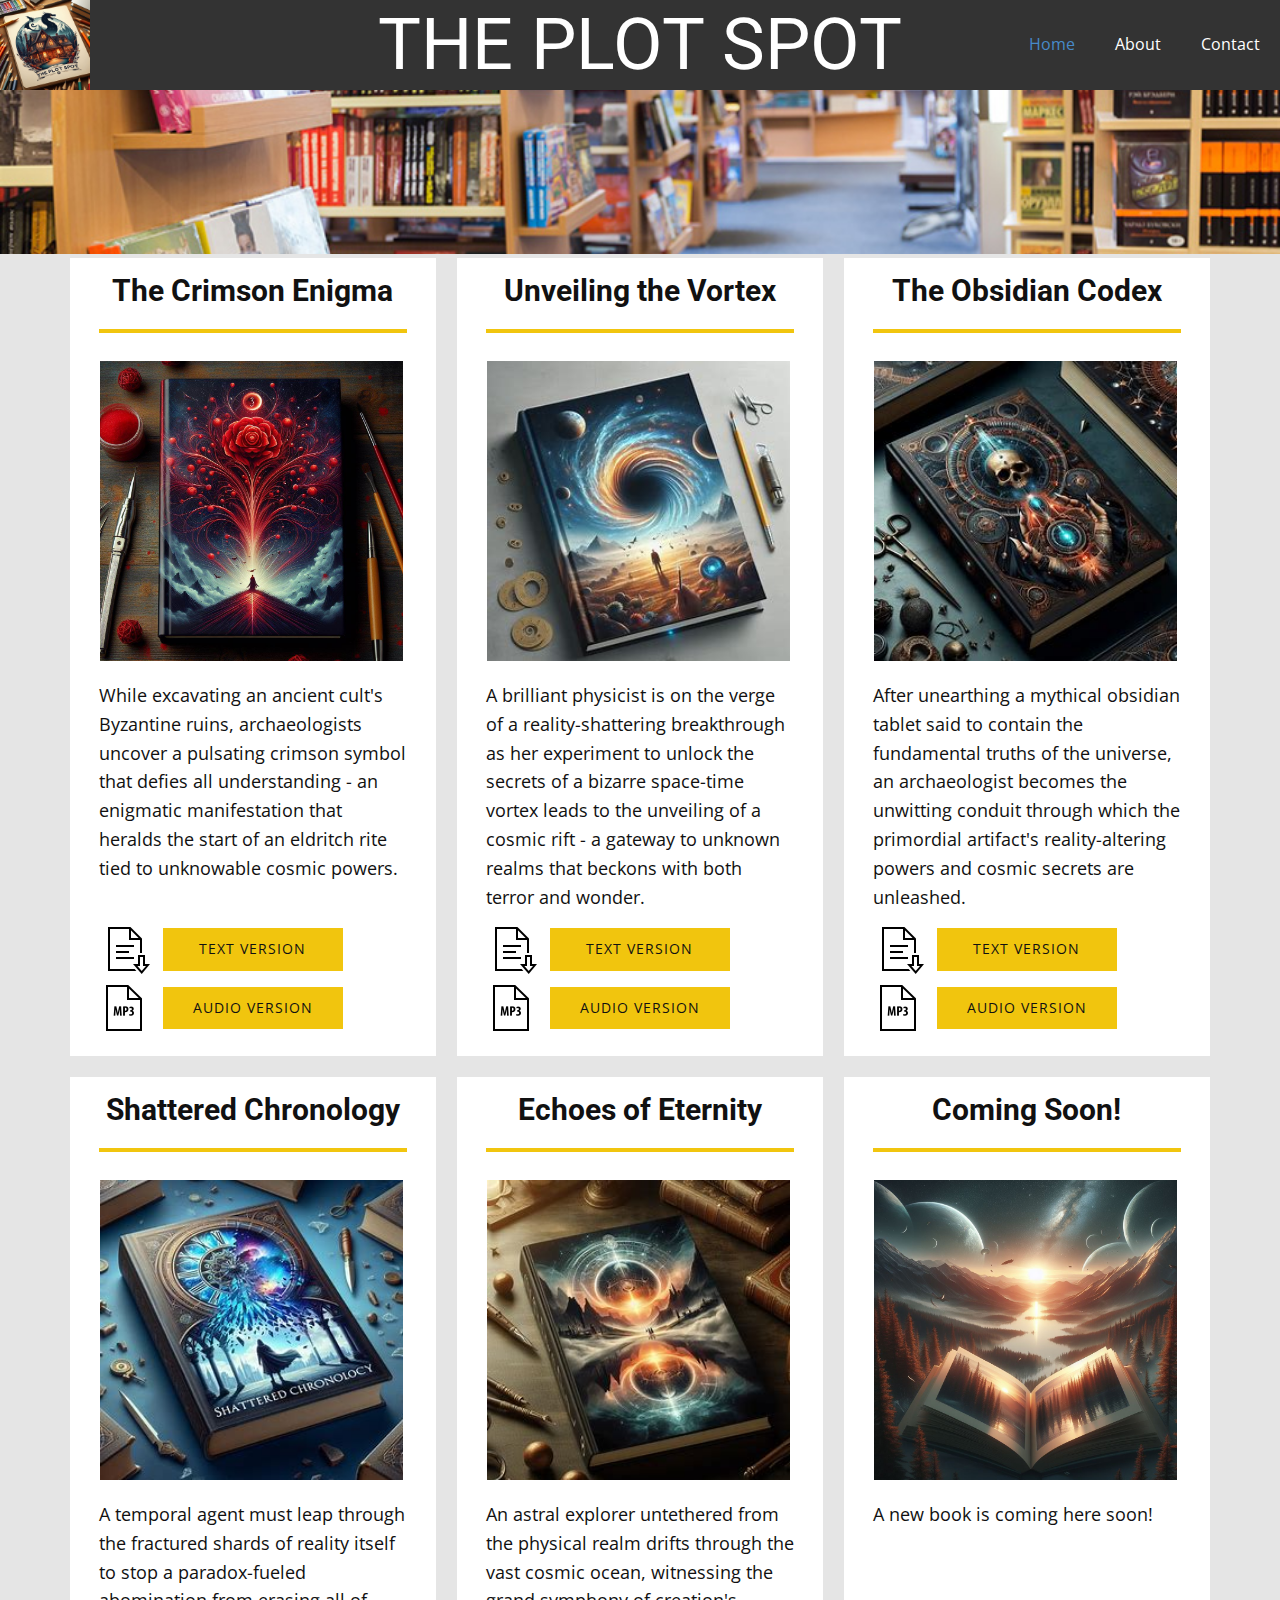
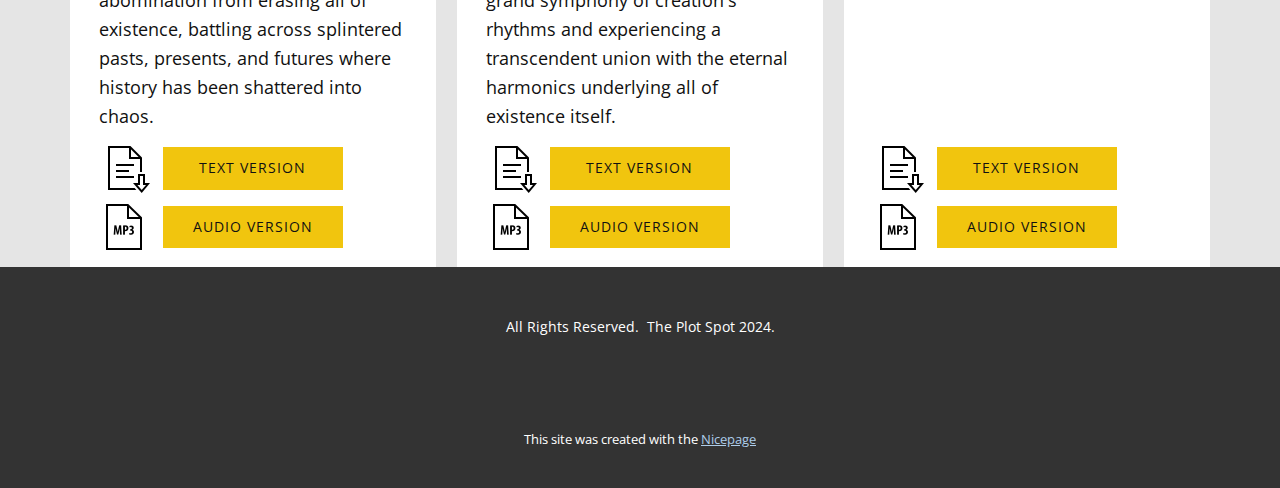
<file: Home.html>
<!DOCTYPE html>
<html style="font-size: 16px;" lang="en"><head>
    <meta name="viewport" content="width=device-width, initial-scale=1.0">
    <meta charset="utf-8">
    <meta name="keywords" content="THE PLOT SPOT">
    <meta name="description" content="">
    <title>Home</title>
    <link rel="stylesheet" href="nicepage.css" media="screen">
<link rel="stylesheet" href="Home.css" media="screen">
    <script class="u-script" type="text/javascript" src="jquery.js" defer=""></script>
    <script class="u-script" type="text/javascript" src="nicepage.js" defer=""></script>
    <meta name="generator" content="Nicepage 6.10.5, nicepage.com">
    <link id="u-theme-google-font" rel="stylesheet" href="https://fonts.googleapis.com/css?family=Roboto:100,100i,300,300i,400,400i,500,500i,700,700i,900,900i|Open+Sans:300,300i,400,400i,500,500i,600,600i,700,700i,800,800i">
    
    
    
    
    <script type="application/ld+json">{
		"@context": "http://schema.org",
		"@type": "Organization",
		"name": "",
		"logo": "images/_af117357-ba90-44b5-b7e0-32c2463abc83.jpg"
}</script>
    <meta name="theme-color" content="#478ac9">
    <meta property="og:title" content="Home">
    <meta property="og:type" content="website">
  <meta data-intl-tel-input-cdn-path="intlTelInput/"></head>
  <body data-path-to-root="./" data-include-products="false" class="u-body u-xl-mode" data-lang="en"><header class="u-clearfix u-grey-80 u-header u-header" id="sec-d5f4"><a href="#" class="u-image u-logo u-image-1" data-image-width="1024" data-image-height="1024">
        <img src="images/_af117357-ba90-44b5-b7e0-32c2463abc83.jpg" class="u-logo-image u-logo-image-1">
      </a><h1 class="u-text u-text-default u-text-1">THE PLOT SPOT</h1><nav class="u-menu u-menu-one-level u-offcanvas u-menu-1">
        <div class="menu-collapse" style="font-size: 1rem; letter-spacing: 0px;">
          <a class="u-button-style u-custom-left-right-menu-spacing u-custom-padding-bottom u-custom-top-bottom-menu-spacing u-nav-link u-text-active-palette-1-base u-text-hover-palette-2-base" href="#">
            <svg class="u-svg-link" viewBox="0 0 24 24"><use xlink:href="#menu-hamburger"></use></svg>
            <svg class="u-svg-content" version="1.1" id="menu-hamburger" viewBox="0 0 16 16" x="0px" y="0px" xmlns:xlink="http://www.w3.org/1999/xlink" xmlns="http://www.w3.org/2000/svg"><g><rect y="1" width="16" height="2"></rect><rect y="7" width="16" height="2"></rect><rect y="13" width="16" height="2"></rect>
</g></svg>
          </a>
        </div>
        <div class="u-custom-menu u-nav-container">
          <ul class="u-nav u-unstyled u-nav-1"><li class="u-nav-item"><a class="u-button-style u-nav-link u-text-active-palette-1-base u-text-hover-palette-2-base" href="Home.html" style="padding: 10px 20px;">Home</a>
</li><li class="u-nav-item"><a class="u-button-style u-nav-link u-text-active-palette-1-base u-text-hover-palette-2-base" href="About.html" style="padding: 10px 20px;">About</a>
</li><li class="u-nav-item"><a class="u-button-style u-nav-link u-text-active-palette-1-base u-text-hover-palette-2-base" href="Contact.html" style="padding: 10px 20px;">Contact</a>
</li></ul>
        </div>
        <div class="u-custom-menu u-nav-container-collapse">
          <div class="u-black u-container-style u-inner-container-layout u-opacity u-opacity-95 u-sidenav">
            <div class="u-inner-container-layout u-sidenav-overflow">
              <div class="u-menu-close"></div>
              <ul class="u-align-center u-nav u-popupmenu-items u-unstyled u-nav-2"><li class="u-nav-item"><a class="u-button-style u-nav-link" href="Home.html">Home</a>
</li><li class="u-nav-item"><a class="u-button-style u-nav-link" href="About.html">About</a>
</li><li class="u-nav-item"><a class="u-button-style u-nav-link" href="Contact.html">Contact</a>
</li></ul>
            </div>
          </div>
          <div class="u-black u-menu-overlay u-opacity u-opacity-70"></div>
        </div>
      </nav></header>
    <section class="u-clearfix u-container-align-center u-image u-section-1" id="sec-7852" data-image-width="900" data-image-height="600">
      <div class="u-clearfix u-sheet u-sheet-1"></div>
    </section>
    <section class="u-clearfix u-grey-10 u-section-2" id="sec-b5e2">
      <div class="u-clearfix u-sheet u-sheet-1">
        <div class="u-expanded-width u-list u-list-1">
          <div class="u-repeater u-repeater-1">
            <div class="u-container-style u-list-item u-repeater-item u-video-cover u-white">
              <div class="u-container-layout u-similar-container u-container-layout-1">
                <h3 class="u-align-center u-text u-text-default u-text-1">The Crimson Enigma</h3>
                <div class="u-border-4 u-border-palette-3-base u-expanded-width u-line u-line-horizontal u-line-1"></div>
                <img alt="" class="u-expanded-width-lg u-expanded-width-md u-expanded-width-sm u-expanded-width-xs u-image u-image-default u-image-1" data-image-width="1024" data-image-height="1024" src="images/bookcover1.jpg">
                <p class="u-text u-text-default u-text-2"> While excavating an ancient cult's Byzantine ruins, archaeologists uncover a pulsating crimson symbol that defies all understanding - an enigmatic manifestation that heralds the start of an eldritch rite tied to unknowable cosmic powers.<br>
                  <br>
                </p>
                <a href="files/story1.txt" class="u-btn u-button-style u-file-link u-palette-3-base u-btn-1">text version </a>
                <img class="u-image u-image-contain u-image-default u-preserve-proportions u-image-2" src="images/icons8-open-document-50.png" alt="" data-image-width="50" data-image-height="50">
                <a href="files/The_Crimson_Enigma.mp3" class="u-btn u-button-style u-file-link u-palette-3-base u-btn-2">audio version </a>
                <img class="u-image u-image-contain u-image-default u-preserve-proportions u-image-3" src="images/icons8-mp3-50.png" alt="" data-image-width="50" data-image-height="50">
              </div>
            </div>
            <div class="u-container-style u-list-item u-repeater-item u-video-cover u-white u-list-item-2">
              <div class="u-container-layout u-similar-container u-container-layout-2">
                <h3 class="u-align-center u-text u-text-default u-text-3">Unveiling the Vortex</h3>
                <div class="u-border-4 u-border-palette-3-base u-expanded-width u-line u-line-horizontal u-line-2"></div>
                <img alt="" class="u-expanded-width-lg u-expanded-width-md u-expanded-width-sm u-expanded-width-xs u-image u-image-default u-image-4" data-image-width="270" data-image-height="270" src="images/bookcover2.jpg">
                <p class="u-text u-text-default u-text-4"> A brilliant physicist is on the verge of a reality-shattering breakthrough as her experiment to unlock the secrets of a bizarre space-time vortex leads to the unveiling of a cosmic rift - a gateway to unknown realms that beckons with both terror and wonder.</p>
                <a href="files/story2.txt" class="u-btn u-button-style u-file-link u-palette-3-base u-btn-3"> text version </a>
                <img class="u-image u-image-contain u-image-default u-preserve-proportions u-image-5" src="images/icons8-open-document-50.png" alt="" data-image-width="50" data-image-height="50">
                <a href="files/Unveiling_the_Vortex.mp3" class="u-btn u-button-style u-file-link u-palette-3-base u-btn-4"> audio version </a>
                <img class="u-image u-image-contain u-image-default u-preserve-proportions u-image-6" src="images/icons8-mp3-50.png" alt="" data-image-width="50" data-image-height="50">
              </div>
            </div>
            <div class="u-container-style u-list-item u-repeater-item u-video-cover u-white u-list-item-3">
              <div class="u-container-layout u-similar-container u-container-layout-3">
                <h3 class="u-align-center u-text u-text-default u-text-5">The Obsidian Codex</h3>
                <div class="u-border-4 u-border-palette-3-base u-expanded-width u-line u-line-horizontal u-line-3"></div>
                <img alt="" class="u-expanded-width-lg u-expanded-width-md u-expanded-width-sm u-expanded-width-xs u-image u-image-default u-image-7" data-image-width="270" data-image-height="270" src="images/bookcover3.jpg">
                <p class="u-text u-text-default u-text-6"> After unearthing a mythical obsidian tablet said to contain the fundamental truths of the universe, an archaeologist becomes the unwitting conduit through which the primordial artifact's reality-altering powers and cosmic secrets are unleashed.</p>
                <a href="files/story3.txt" class="u-btn u-button-style u-file-link u-palette-3-base u-btn-5"> text version </a>
                <img class="u-image u-image-contain u-image-default u-preserve-proportions u-image-8" src="images/icons8-open-document-50.png" alt="" data-image-width="50" data-image-height="50">
                <a href="files/The_Obsidian_Codex.mp3" class="u-btn u-button-style u-file-link u-palette-3-base u-btn-6"> audio version </a>
                <img class="u-image u-image-contain u-image-default u-preserve-proportions u-image-9" src="images/icons8-mp3-50.png" alt="" data-image-width="50" data-image-height="50">
              </div>
            </div>
            <div class="u-container-style u-list-item u-repeater-item u-video-cover u-white u-list-item-4">
              <div class="u-container-layout u-similar-container u-container-layout-4">
                <h3 class="u-align-center u-text u-text-default u-text-7">Shattered Chronology</h3>
                <div class="u-border-4 u-border-palette-3-base u-expanded-width u-line u-line-horizontal u-line-4"></div>
                <img alt="" class="u-expanded-width-lg u-expanded-width-md u-expanded-width-sm u-expanded-width-xs u-image u-image-default u-image-10" data-image-width="270" data-image-height="270" src="images/bookcover4.jpg">
                <p class="u-text u-text-default u-text-8"> A temporal agent must leap through the fractured shards of reality itself to stop a paradox-fueled abomination from erasing all of existence, battling across splintered pasts, presents, and futures where history has been shattered into chaos.</p>
                <a href="files/story4-1.txt" class="u-btn u-button-style u-file-link u-palette-3-base u-btn-7"> text version </a>
                <img class="u-image u-image-contain u-image-default u-preserve-proportions u-image-11" src="images/icons8-open-document-50.png" alt="" data-image-width="50" data-image-height="50">
                <a href="files/Shattered_Chronology-1.mp3" class="u-btn u-button-style u-file-link u-palette-3-base u-btn-8"> audio version </a>
                <img class="u-image u-image-contain u-image-default u-preserve-proportions u-image-12" src="images/icons8-mp3-50.png" alt="" data-image-width="50" data-image-height="50">
              </div>
            </div>
            <div class="u-container-style u-list-item u-repeater-item u-video-cover u-white u-list-item-5">
              <div class="u-container-layout u-similar-container u-container-layout-5">
                <h3 class="u-align-center u-text u-text-default u-text-9">Echoes of Eternity</h3>
                <div class="u-border-4 u-border-palette-3-base u-expanded-width u-line u-line-horizontal u-line-5"></div>
                <img alt="" class="u-expanded-width-lg u-expanded-width-md u-expanded-width-sm u-expanded-width-xs u-image u-image-default u-image-13" data-image-width="270" data-image-height="270" src="images/bookcover5.jpg">
                <p class="u-text u-text-default u-text-10"> An astral explorer untethered from the physical realm drifts through the vast cosmic ocean, witnessing the grand symphony of creation's rhythms and experiencing a transcendent union with the eternal harmonics underlying all of existence itself.</p>
                <a href="files/story5.txt" class="u-btn u-button-style u-file-link u-palette-3-base u-btn-9"> text version </a>
                <img class="u-image u-image-contain u-image-default u-preserve-proportions u-image-14" src="images/icons8-open-document-50.png" alt="" data-image-width="50" data-image-height="50">
                <a href="files/Echoes_of_Eternity.mp3" class="u-btn u-button-style u-file-link u-palette-3-base u-btn-10"> audio version </a>
                <img class="u-image u-image-contain u-image-default u-preserve-proportions u-image-15" src="images/icons8-mp3-50.png" alt="" data-image-width="50" data-image-height="50">
              </div>
            </div>
            <div class="u-container-style u-list-item u-repeater-item u-video-cover u-white u-list-item-6">
              <div class="u-container-layout u-similar-container u-container-layout-6">
                <h3 class="u-align-center u-text u-text-default u-text-11">Coming Soon!</h3>
                <div class="u-border-4 u-border-palette-3-base u-expanded-width u-line u-line-horizontal u-line-6"></div>
                <img alt="" class="u-expanded-width-lg u-expanded-width-md u-expanded-width-sm u-expanded-width-xs u-image u-image-default u-image-16" data-image-width="1024" data-image-height="1024" src="images/_032e09b7-b06b-4fef-8fdc-2e25b0b9bc21.jpg">
                <p class="u-text u-text-default u-text-12">A new book is coming here soon!<br>
                  <br>
                  <br>
                  <br>
                  <br>
                  <br>
                  <br>
                  <br>
                </p>
                <a href="files/story6.txt" class="u-btn u-button-style u-file-link u-palette-3-base u-btn-11"> text version </a>
                <img class="u-image u-image-contain u-image-default u-preserve-proportions u-image-17" src="images/icons8-open-document-50.png" alt="" data-image-width="50" data-image-height="50">
                <a href="files/Coming_Soon.mp3" class="u-btn u-button-style u-file-link u-palette-3-base u-btn-12"> audio version </a>
                <img class="u-image u-image-contain u-image-default u-preserve-proportions u-image-18" src="images/icons8-mp3-50.png" alt="" data-image-width="50" data-image-height="50">
              </div>
            </div>
          </div>
        </div>
      </div>
    </section>
    
    
    
    <footer class="u-align-center u-clearfix u-footer u-grey-80 u-footer" id="sec-b2ee"><div class="u-clearfix u-sheet u-sheet-1">
        <p class="u-small-text u-text u-text-variant u-text-1">All Rights Reserved.&nbsp; The Plot Spot 2024. </p>
      </div></footer>
    <section class="u-backlink u-clearfix u-grey-80">
      <p class="u-text">
        <span>This site was created with the </span>
        <a class="u-link" href="https://nicepage.com/" target="_blank" rel="nofollow">
          <span>Nicepage</span>
        </a>
      </p>
    </section>
  
</body></html>
</file>
